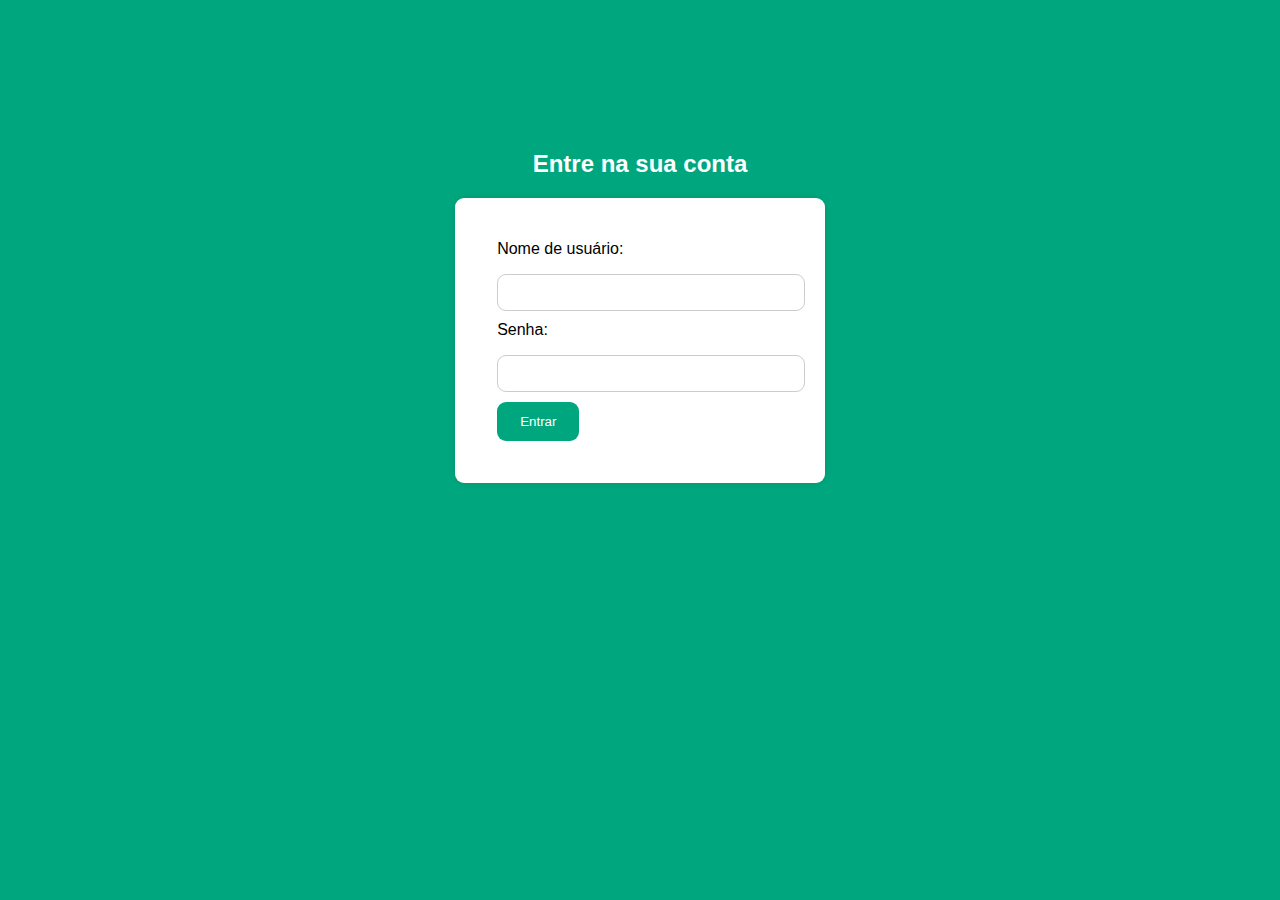
<file: Imobiliaria/login.html>
<!DOCTYPE html>
<html lang="pt-br">
<head>
    <meta charset="UTF-8">
    <meta name="viewport" content="width=device-width, initial-scale=1.0">
    <title>Formulário de Login</title>
    <link rel="stylesheet" type="text/css" href="form-style.css">
</head>
<body>
    <h2>Entre na sua conta</h2>
    <form action="processar_login.php" method="post">
        <label for="username">Nome de usuário:</label>
        <input type="text" id="username" name="username" required>
        
        <label for="password">Senha:</label>
        <input type="password" id="password" name="password" required>
        
        <button type="submit">Entrar</button>
    </form>
</body>
</html>
</file>
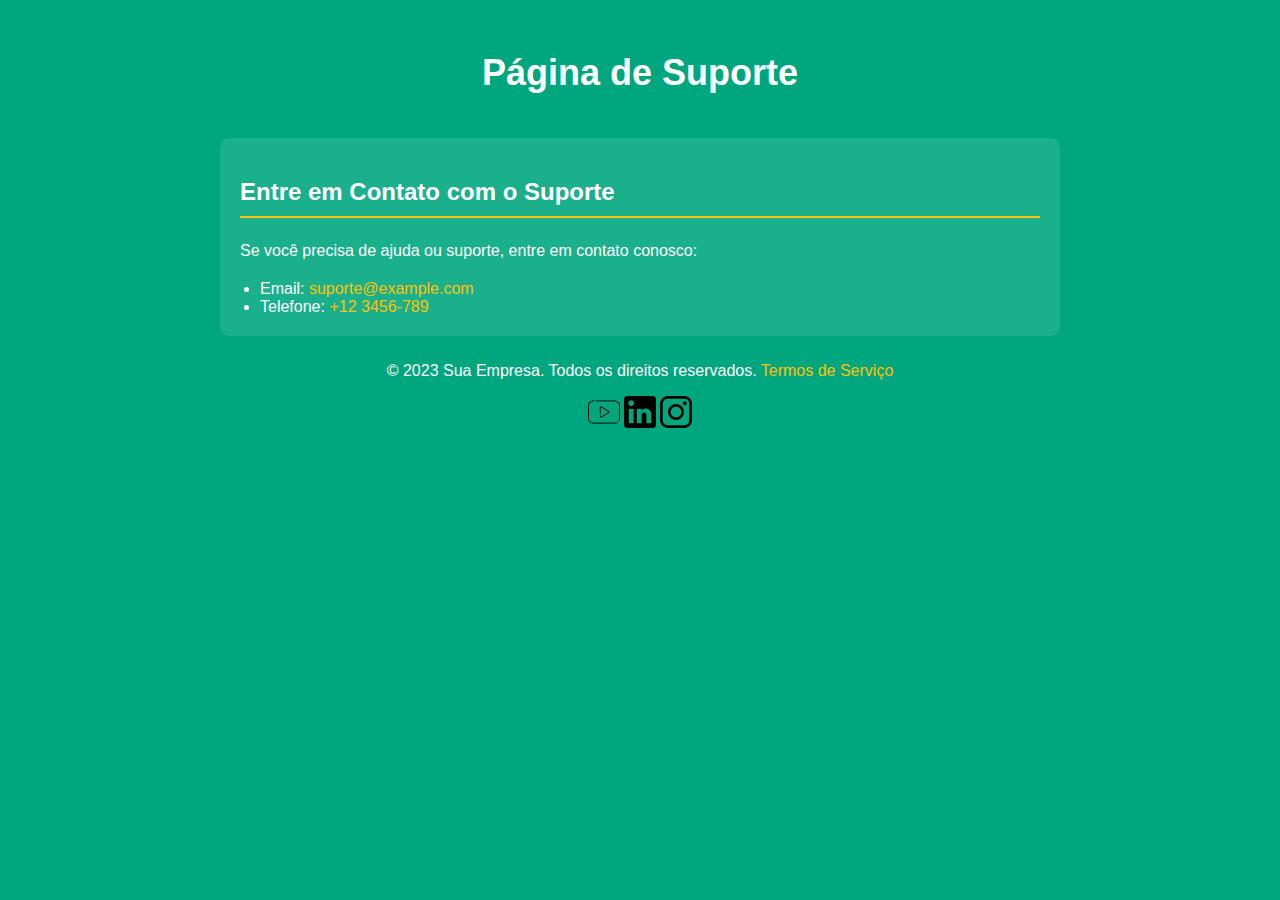
<file: Imobiliaria/suporte.html>
<!DOCTYPE html>
<html lang="pt-BR">
<head>
    <meta charset="UTF-8">
    <title>Suporte</title>
    <link rel="stylesheet" href="suporte.css">
</head>
<body>
    <header>
        <h1>Página de Suporte</h1>
    </header>

    <main>
        <h2>Entre em Contato com o Suporte</h2>
        <p>Se você precisa de ajuda ou suporte, entre em contato conosco:</p>
        <ul>
            <li>Email: <a href="mailto:suporte@example.com">suporte@example.com</a></li>
            <li>Telefone: <a href="tel:+123456789">+12 3456-789</a></li>
        </ul>
    </main>

    <footer>
        <p>&copy; 2023 Sua Empresa. Todos os direitos reservados. <a href="termos.html">Termos de Serviço</a></p>
        <a href="https://www.youtube.com/watch?v=t6isux5XWH0" class="social-icon" target="_blank">
            <img src="icons/youtube.png.png" alt="Youtube">
        </a>
        <a href="https://www.linkedin.com/in/matheus-reis-241915248/" class="social-icon" target="_blank">
            <img src="icons/linkedin.png.png" alt="Linkedin">
        </a>
        <a href="#" class="social-icon"><img src="icons/instagram.png.png" alt="Instagram"></a>
    </footer>
</body>
</html>
</file>
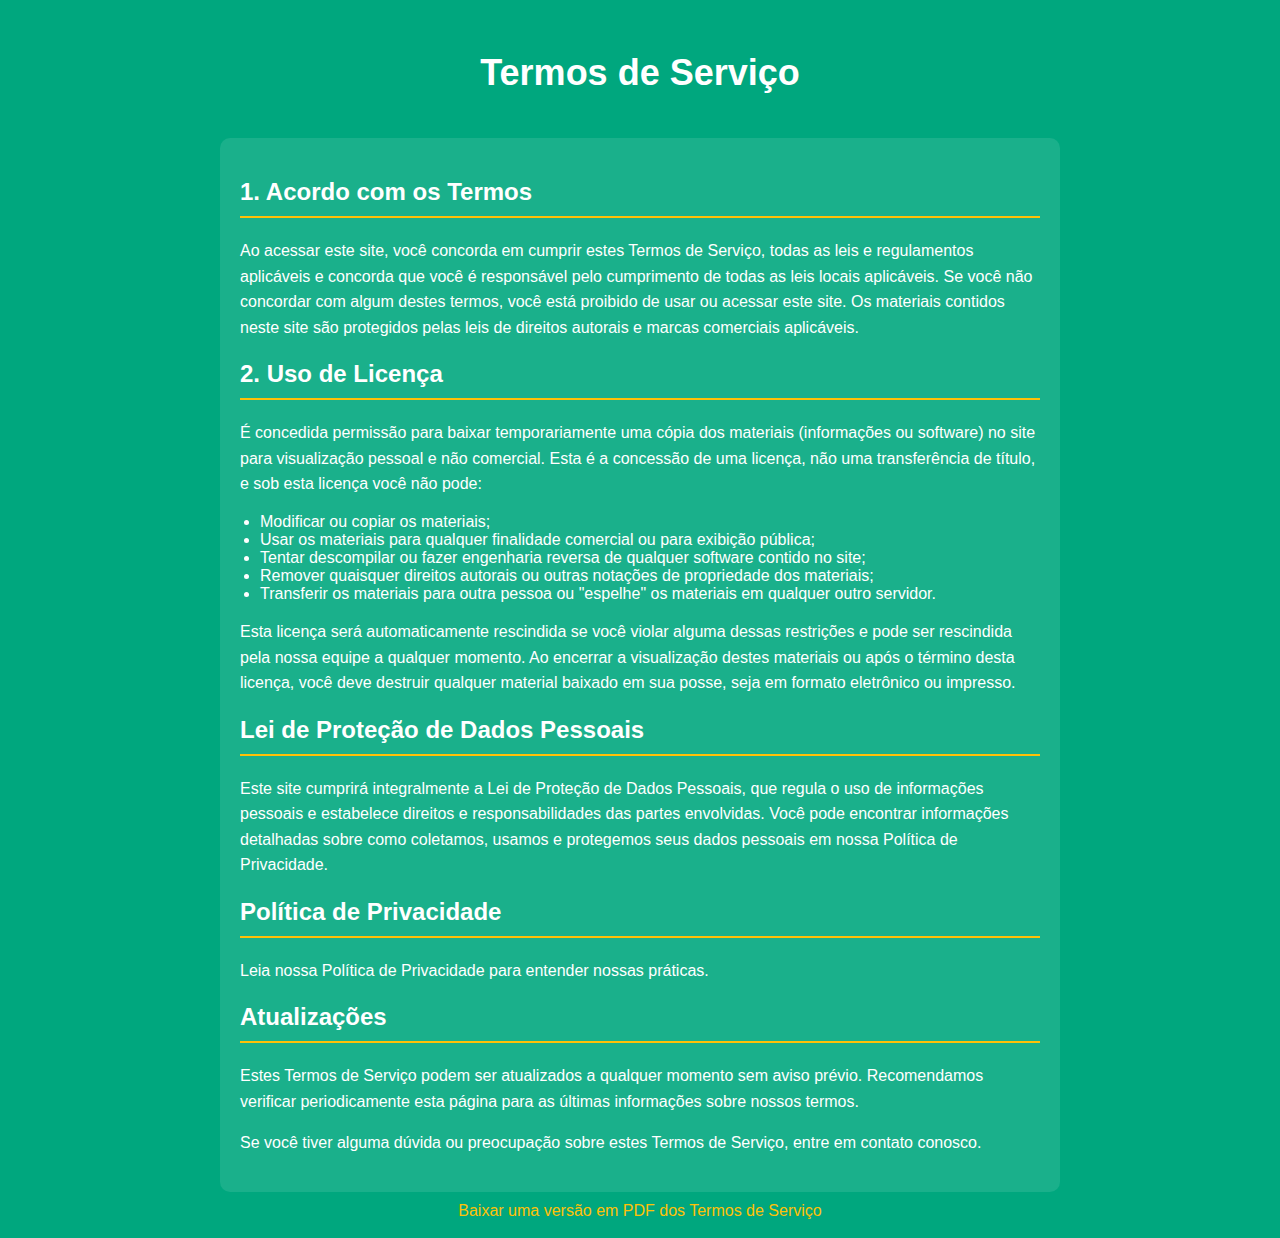
<file: Imobiliaria/termos.html>
<!DOCTYPE html>
<html lang="pt-BR">
<head>
    <meta charset="UTF-8">
    <title>Termos de Serviço</title>
    <link rel="stylesheet" href="termos.css">
</head>
<body>
    <header>
        <h1>Termos de Serviço</h1>
    </header>

    <main>
        <h2>1. Acordo com os Termos</h2>
        <p>Ao acessar este site, você concorda em cumprir estes Termos de Serviço, todas as leis e regulamentos aplicáveis e concorda que você é responsável pelo cumprimento de todas as leis locais aplicáveis. Se você não concordar com algum destes termos, você está proibido de usar ou acessar este site. Os materiais contidos neste site são protegidos pelas leis de direitos autorais e marcas comerciais aplicáveis.</p>

        <h2>2. Uso de Licença</h2>
        <p>É concedida permissão para baixar temporariamente uma cópia dos materiais (informações ou software) no site para visualização pessoal e não comercial. Esta é a concessão de uma licença, não uma transferência de título, e sob esta licença você não pode:</p>
        <ul>
            <li>Modificar ou copiar os materiais;</li>
            <li>Usar os materiais para qualquer finalidade comercial ou para exibição pública;</li>
            <li>Tentar descompilar ou fazer engenharia reversa de qualquer software contido no site;</li>
            <li>Remover quaisquer direitos autorais ou outras notações de propriedade dos materiais;</li>
            <li>Transferir os materiais para outra pessoa ou "espelhe" os materiais em qualquer outro servidor.</li>
        </ul>
        <p>Esta licença será automaticamente rescindida se você violar alguma dessas restrições e pode ser rescindida pela nossa equipe a qualquer momento. Ao encerrar a visualização destes materiais ou após o término desta licença, você deve destruir qualquer material baixado em sua posse, seja em formato eletrônico ou impresso.</p>
        
        <!-- Outros pontos -->
        <!-- Você pode continuar a estruturar seus termos adicionais aqui -->

        <h2>Lei de Proteção de Dados Pessoais</h2>
        <p>Este site cumprirá integralmente a Lei de Proteção de Dados Pessoais, que regula o uso de informações pessoais e estabelece direitos e responsabilidades das partes envolvidas. Você pode encontrar informações detalhadas sobre como coletamos, usamos e protegemos seus dados pessoais em nossa Política de Privacidade.</p>
        
        <!-- Mais informações sobre outras leis, se aplicável -->
        
        <h2>Política de Privacidade</h2>
        <p>Leia nossa Política de Privacidade para entender nossas práticas.</p>
        
        <h2>Atualizações</h2>
        <p>Estes Termos de Serviço podem ser atualizados a qualquer momento sem aviso prévio. Recomendamos verificar periodicamente esta página para as últimas informações sobre nossos termos.</p>

        <p>Se você tiver alguma dúvida ou preocupação sobre estes Termos de Serviço, entre em contato conosco.</p>
    </main>

    <footer>
        <a href="seu-arquivo-de-termos.pdf" target="_blank">Baixar uma versão em PDF dos Termos de Serviço</a>
    </footer>
</body>
</html>
</file>
<file: Imobiliaria/form-style.css>
/* Estilos para o formulário de login */
body {
    background-color: #00a77e; /* Fundo verde para a página inteira */
    font-family: Arial, sans-serif;
    margin: 0;
    padding: 0;
    display: flex;
    flex-direction: column;
    align-items: center;
    height: 100vh;
}

h2 {
    margin-top: 150px; /* Espaço superior para o texto */
    color: #fff; /* Cor do texto */
}

form {
    max-width: 300px;
    background-color: #fff;
    padding: 42px;
    border-radius: 9px;
    box-shadow: 0 0 10px rgba(0, 0, 0, 0.1);
}

label {
    display: block;
    margin-bottom: 16px;
}

input[type="text"],
input[type="password"] {
    width: 100%;
    padding: 10px;
    margin-bottom: 10px;
    border: 1px solid #ccc;
    border-radius: 9px;
}

button {
    background-color: #00a77e;
    color: #fff;
    border: none;
    border-radius: 9px;
    padding: 12px 23px;
    cursor: pointer;
}

button:hover {
    background-color: #007764;
}
</file>
<file: Imobiliaria/suporte.css>
body {
    background-color: #00a77e;
    font-family: Arial, sans-serif;
    color: white;
}

/* Estilizando o cabeçalho */
header {
    text-align: center;
    padding: 20px;
}

header h1 {
    font-size: 36px;
}

/* Estilizando o conteúdo principal */
main {
    max-width: 800px;
    margin: 0 auto;
    padding: 20px;
    background-color: rgba(255, 255, 255, 0.1);
    border-radius: 10px;
}

main p {
    font-size: 16px;
    line-height: 1.6;
}

/* Estilizando links */
a {
    color: #ffc107; /* Amarelo para links */
    text-decoration: none;
}

a:hover {
    text-decoration: underline;
}

/* Estilizando o rodapé */
footer {
    text-align: center;
    padding: 10px;
}

/* Estilizando os títulos das seções */
h2 {
    font-size: 24px;
    border-bottom: 2px solid #ffc107; /* Linha amarela sob os títulos */
    padding-bottom: 10px;
}

/* Estilizando listas */
ul, ol {
    margin: 0;
    padding: 0 0 0 20px;
}

.social-icon img {
    width: 32px;
    height: 32px;
}
</file>
<file: Imobiliaria/termos.css>
/* Definindo a cor principal */
body {
    background-color: #00a77e;
    font-family: Arial, sans-serif;
    color: white;
}

/* Estilizando o cabeçalho */
header {
    text-align: center;
    padding: 20px;
}

header h1 {
    font-size: 36px;
}

/* Estilizando o conteúdo principal */
main {
    max-width: 800px;
    margin: 0 auto;
    padding: 20px;
    background-color: rgba(255, 255, 255, 0.1);
    border-radius: 10px;
}

main p {
    font-size: 16px;
    line-height: 1.6;
}

/* Estilizando links */
a {
    color: #ffc107; /* Amarelo para links */
    text-decoration: none;
}

a:hover {
    text-decoration: underline;
}

/* Estilizando o rodapé */
footer {
    text-align: center;
    padding: 10px;
}

/* Estilizando os títulos das seções */
h2 {
    font-size: 24px;
    border-bottom: 2px solid #ffc107; /* Linha amarela sob os títulos */
    padding-bottom: 10px;
}

/* Estilizando listas */
ul, ol {
    margin: 0;
    padding: 0 0 0 20px;
}

/* Estilizando a seção de Política e Privacidade */
/* Personalize conforme necessário */

#politica-privacidade {
    margin-top: 30px;
    border: 1px solid #ffc107;
    padding: 20px;
    border-radius: 5px;
}

/* Outros estilos específicos, conforme sua necessidade */
</file>
